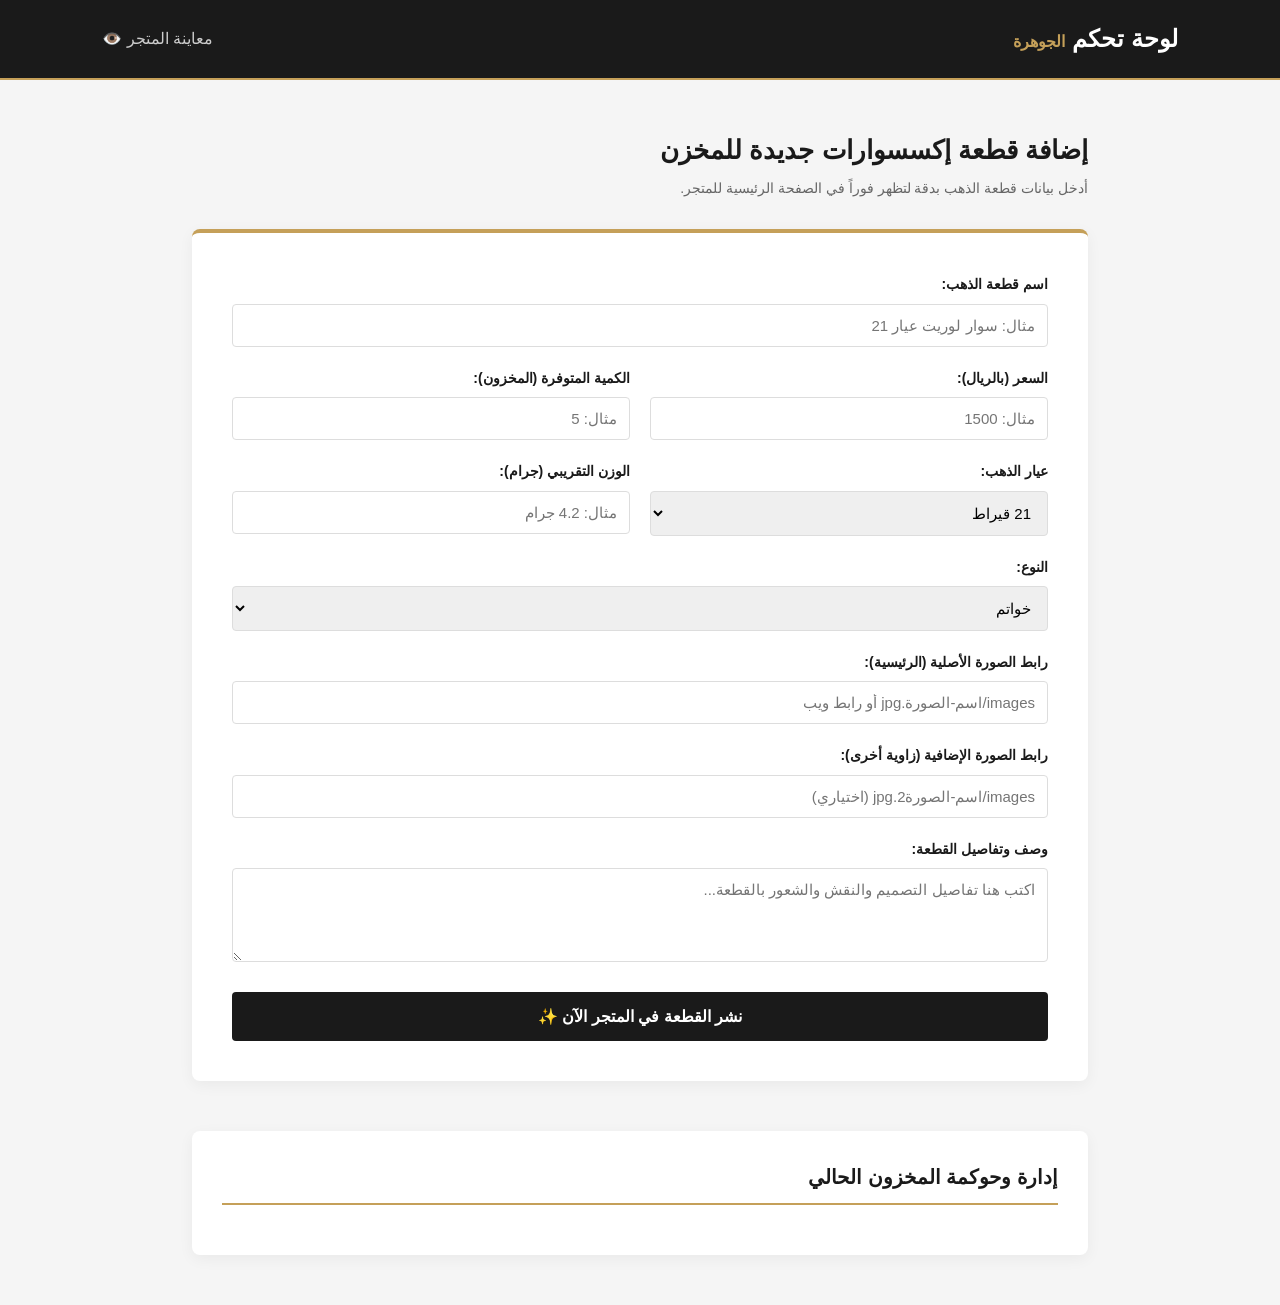
<file: admin.html>
<!DOCTYPE html>
<html lang="ar" dir="rtl">
<head>
    <meta charset="UTF-8">
    <meta name="viewport" content="width=device-width, initial-scale=1.0">
    <title>لوحة التحكم | إضافة منتج جديد</title>
    <link rel="stylesheet" href="css/style.css">
    <link rel="stylesheet" href="css/admin.css">
    


    
</head>
<body>

    <header>
        <div class="logo">
            <h1>لوحة تحكم <span>الجوهرة</span></h1>
        </div>
        <nav>
            <ul>
                <li><a href="index.html" target="_blank">معاينة المتجر 👁️</a></li>
            </ul>
        </nav>
    </header>

    <main class="admin-container">
        <h2>إضافة قطعة إكسسوارات جديدة للمخزن</h2>
        <p class="admin-subtitle">أدخل بيانات قطعة الذهب بدقة لتظهر فوراً في الصفحة الرئيسية للمتجر.</p>

        <form id="add-product-form" class="admin-form">
            <div class="form-group">
                <label for="prod-name">اسم قطعة الذهب:</label>
                <input type="text" id="prod-name" placeholder="مثال: سوار لوريت عيار 21" required>
            </div>

            <div class="form-row">
                <div class="form-group">
                    <label for="prod-price">السعر (بالريال):</label>
                    <input type="number" id="prod-price" placeholder="مثال: 1500" required>
                </div>
                <div class="form-group">
                    <label for="prod-stock">الكمية المتوفرة (المخزون):</label>
                    <input type="number" id="prod-stock" placeholder="مثال: 5" min="1" required>
                </div>
            </div>

            <div class="form-row">
                <div class="form-group">
                    <label for="prod-caliber">عيار الذهب:</label>
                    <select id="prod-caliber">
                        <option value="21 قيراط">21 قيراط</option>
                        <option value="18 قيراط">18 قيراط</option>
                        <option value="24 قيراط">24 قيراط</option>
                    </select>
                </div>
                <div class="form-group">
                    <label for="prod-weight">الوزن التقريبي (جرام):</label>
                    <input type="text" id="prod-weight" placeholder="مثال: 4.2 جرام" required>
                </div>
            </div>

            <div class="form-row">
                <div class="form-group">
                    <label for="prod-caliber">النوع:</label>
                    <select id="prod-caliber">
                        <option value="خواتم">خواتم</option>
                        <option value="أساور">أساور</option>
                        <option value="سلاسل">سلاسل</option>
                    </select>
                </div>
            </div>

            <div class="form-group">
                <label for="prod-img-main">رابط الصورة الأصلية (الرئيسية):</label>
                <input type="text" id="prod-img-main" placeholder="images/اسم-الصورة.jpg أو رابط ويب" required>
            </div>

            <div class="form-group">
                <label for="prod-img-thumb">رابط الصورة الإضافية (زاوية أخرى):</label>
                <input type="text" id="prod-img-thumb" placeholder="images/اسم-الصورة2.jpg (اختياري)">
            </div>

            <div class="form-group">
                <label for="prod-desc">وصف وتفاصيل القطعة:</label>
                <textarea id="prod-desc" rows="4" placeholder="اكتب هنا تفاصيل التصميم والنقش والشعور بالقطعة..." required></textarea>
            </div>

            <button type="submit" class="btn-submit-prod">نشر القطعة في المتجر الآن ✨</button>
        </form>


    </main> <section class="admin-table-container" style="padding: 0 15% 50px 15%; background-color: #f5f5f5;">
        <div style="background: white; padding: 30px; border-radius: 8px; box-shadow: 0 4px 15px rgba(0,0,0,0.05);">
            <h3 style="margin-bottom: 20px; font-size: 20px; color: #1a1a1a; border-bottom: 2px solid #c5a059; padding-bottom: 10px;">إدارة وحوكمة المخزون الحالي</h3>
            <div id="admin-table-wrapper"></div>
        </div>
    </section>
    <script src="js/admin.js"></script>
</body>
</html>
</file>
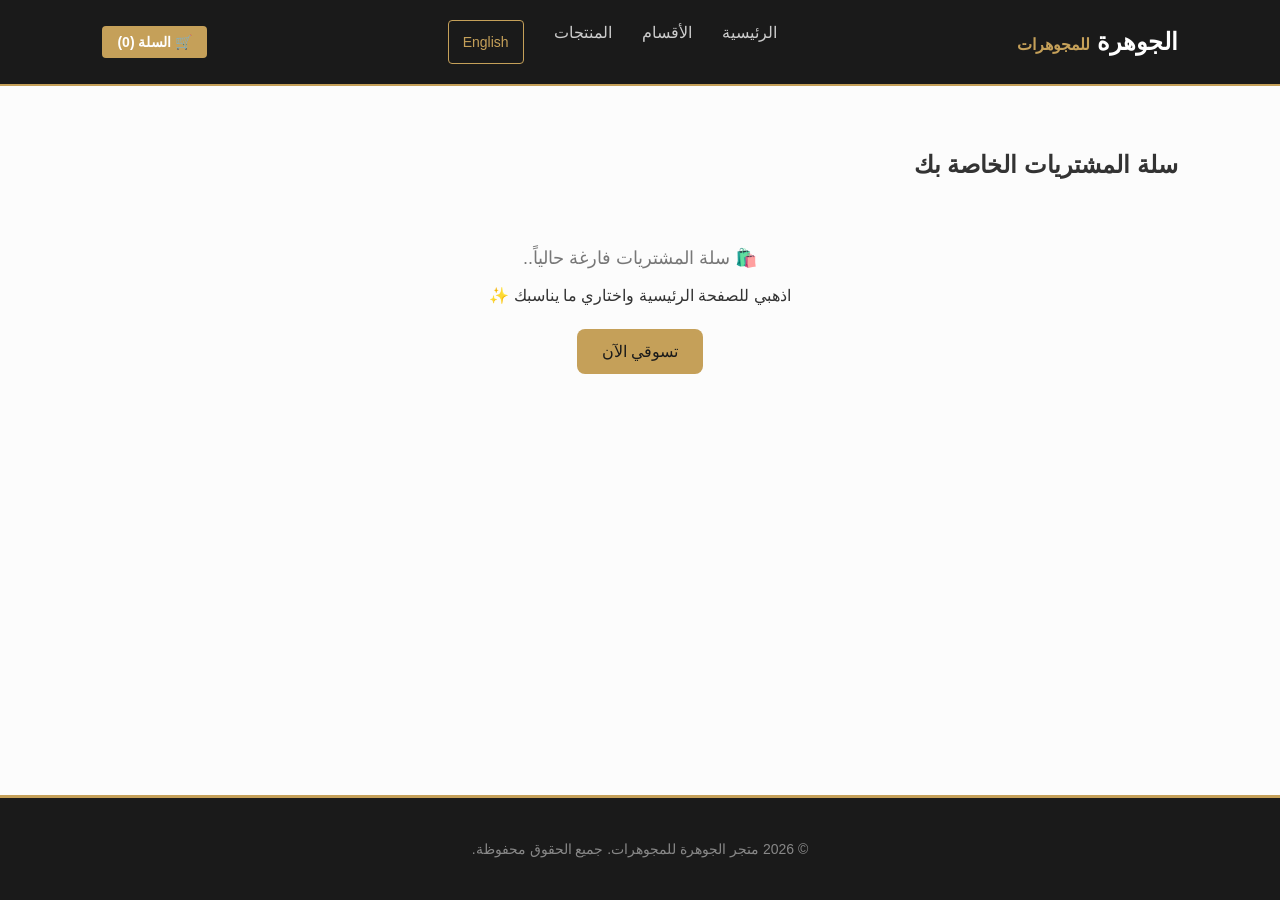
<file: cart.html>
<!DOCTYPE html>
<html lang="ar" dir="rtl">
<head>
    <meta charset="UTF-8">
    <meta name="viewport" content="width=device-width, initial-scale=1.0">
    <title>سلة المشتريات | متجر الجوهرة</title>
    <!-- نربط نفس ملف الـ CSS الأساسي للحفاظ على هوية الألوان الفخمة -->
    <link rel="stylesheet" href="css/style.css">
    <link rel="stylesheet" href="css/cart.css">
    <!-- أضفنا تنسيقاً بسيطاً خاصاً بجدول السلة هنا لسرعة العمل -->
</head>
<body>

    <!-- الهيدر (نفس هيدر الصفحة الرئيسية لتناسق الموقع) -->
    <header>
        <div class="logo">
            <h1>الجوهرة <span>للمجوهرات</span></h1>
        </div>
        <nav>
            <ul>
                <li><a href="index.html">الرئيسية</a></li>
                <li><a href="index.html#categories">الأقسام</a></li>
                <li><a href="index.html#products">المنتجات</a></li>
                <li><button id="lang-switcher" class="lang-btn">English</button></li>
            </ul>
        </nav>
        <div class="cart-icon">
            <a href="cart.html" class="active">🛒 السلة (<span id="cart-count">0</span>)</a>
        </div>
    </header>

    <main class="cart-container">
        <h2>سلة المشتريات الخاصة بك</h2>

        <!-- هنا سيتم عرض جدول المنتجات برمجياً بواسطة الجافاسكربت -->
        <div id="cart-content-wrapper"></div>

        <!-- ملخص الحساب الإجمالي -->
        <div class="cart-summary" id="cart-summary-box" style="display: none;">
            <h3>ملخص الطلب</h3>
            <div class="summary-row">
                <span>إجمالي المنتجات:</span>
                <span id="subtotal">0 ريال</span>
            </div>
            <div class="summary-row">
                <span>الشحن والتوصيل:</span>
                <strong>مجاني (بمناسبة الافتتاح)</strong>
            </div>
            <div class="summary-row total">
                <span>الإجمالي النهائي:</span>
                <span id="final-total">0 ريال</span>
            </div>
            <a href="checkout.html" class="btn-checkout">الانتقال لتأكيد الطلب (الدفع عند الاستلام)</a>
        </div>
    </main>

    <footer>
        <p>&copy; 2026 متجر الجوهرة للمجوهرات. جميع الحقوق محفوظة.</p>
    </footer>

    <!-- نربط ملف الجافاسكربت الجديد الخاص بالسلة هنا -->
    <script src="js/cart.js"></script>
</body>
</html>
</file>
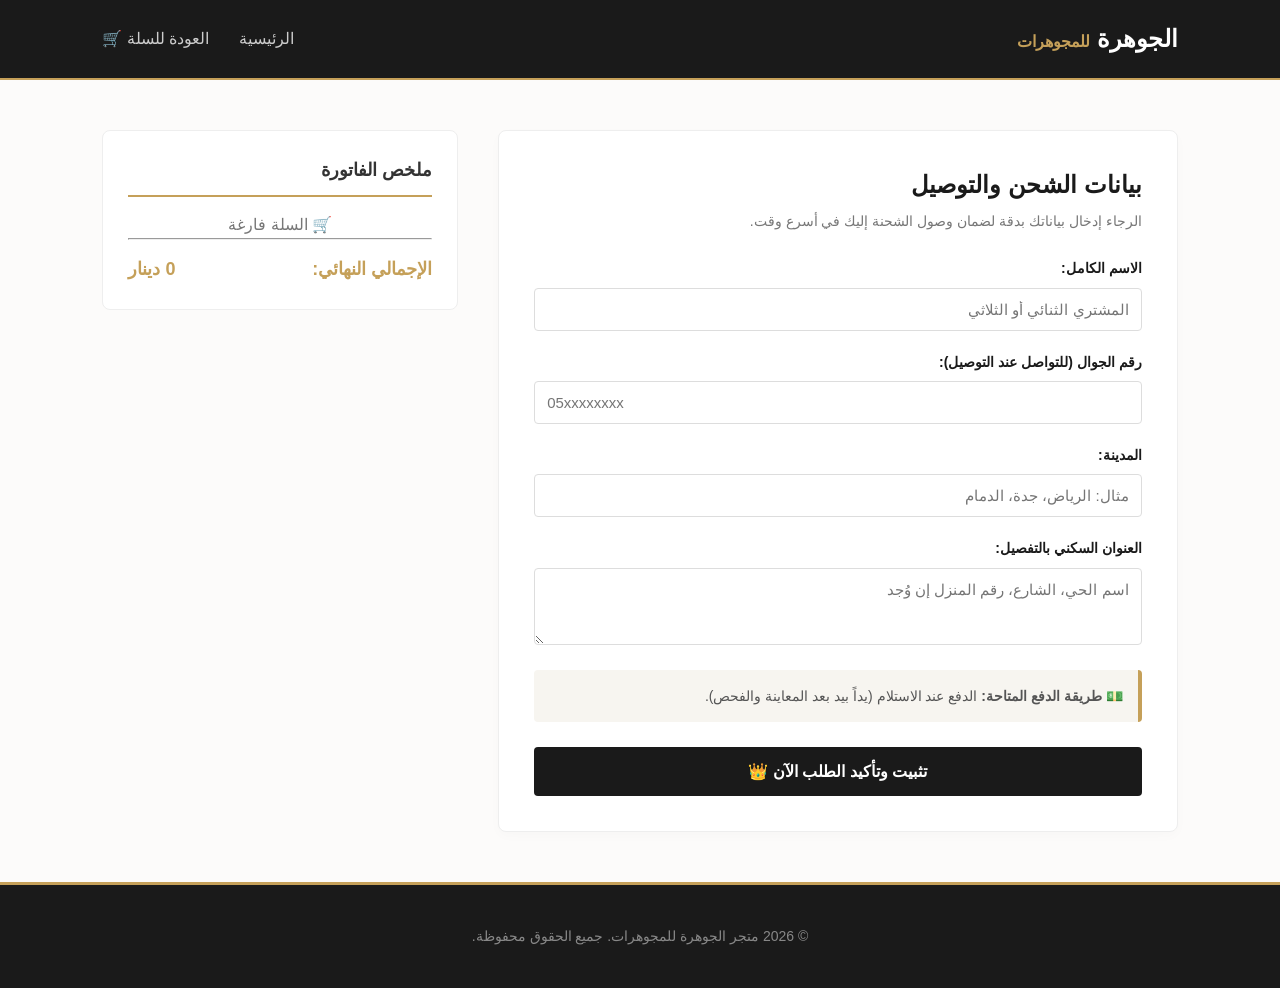
<file: checkout.html>
<!DOCTYPE html>
<html lang="ar" dir="rtl">
<head>
    <meta charset="UTF-8">
    <meta name="viewport" content="width=device-width, initial-scale=1.0">
    <title>تأكيد الطلب | متجر الجوهرة</title>
    <link rel="stylesheet" href="css/style.css">
    <link rel="stylesheet" href="css/checkout.css">
    



    
</head>
<body>

    <header>
        <div class="logo">
            <h1>الجوهرة <span>للمجوهرات</span></h1>
        </div>
        <nav>
            <ul>
                <li><a href="index.html">الرئيسية</a></li>
                <li><a href="cart.html">العودة للسلة 🛒</a></li>
            </ul>
        </nav>
    </header>

    <main class="checkout-container">
        <div class="checkout-wrapper">

            <div class="checkout-form-box">
                <h2>بيانات الشحن والتوصيل</h2>
                <p class="form-subtitle">الرجاء إدخال بياناتك بدقة لضمان وصول الشحنة إليك في أسرع وقت.</p>

                <form id="checkout-form">
                    <div class="form-group">
                        <label for="cust-name">الاسم الكامل:</label>
                        <input type="text" id="cust-name" placeholder="المشتري الثنائي أو الثلاثي" required>
                    </div>

                    <div class="form-group">
                        <label for="cust-phone">رقم الجوال (للتواصل عند التوصيل):</label>
                        <input type="tel" id="cust-phone" placeholder="05xxxxxxxx" required>
                    </div>

                    <div class="form-group">
                        <label for="cust-city">المدينة:</label>
                        <input type="text" id="cust-city" placeholder="مثال: الرياض، جدة، الدمام" required>
                    </div>

                    <div class="form-group">
                        <label for="cust-address">العنوان السكني بالتفصيل:</label>
                        <textarea id="cust-address" rows="3" placeholder="اسم الحي، الشارع، رقم المنزل إن وُجد" required></textarea>
                    </div>

                    <div class="payment-method-badge">
                        💵 <strong>طريقة الدفع المتاحة:</strong> الدفع عند الاستلام (يداً بيد بعد المعاينة والفحص).
                    </div>

                    <button type="submit" class="btn-confirm-order">تثبيت وتأكيد الطلب الآن 👑</button>
                </form>
            </div>

            <div class="checkout-summary-box">
                <h3>ملخص الفاتورة</h3>
                <div id="checkout-items-list">
                </div>
                <hr>
                <div class="summary-total-row">
                    <span>الإجمالي النهائي:</span>
                    <span id="checkout-final-price">0 ريال</span>
                </div>
            </div>

        </div>
    </main>

    <footer>
        <p>&copy; 2026 متجر الجوهرة للمجوهرات. جميع الحقوق محفوظة.</p>
    </footer>
    <script src="js/checkout.js"></script>

</body>
</html>
</file>
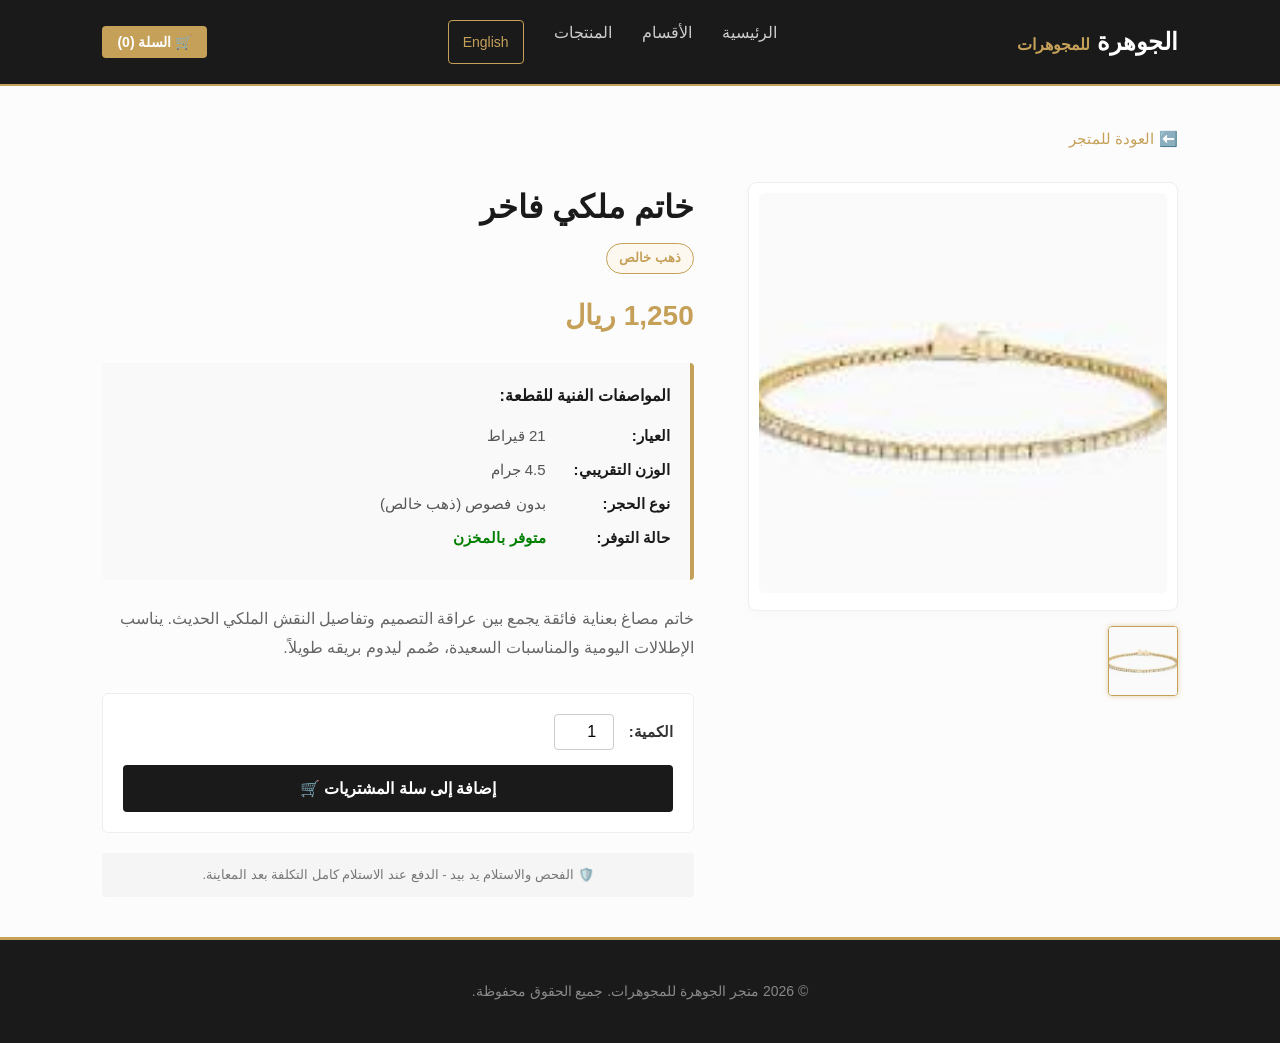
<file: product.html>
<!DOCTYPE html>
<html lang="ar" dir="rtl">
<head>
    <meta charset="UTF-8">
    <meta name="viewport" content="width=device-width, initial-scale=1.0">
    <title>تفاصيل القطعة | متجر الجوهرة</title>
    <link rel="stylesheet" href="css/style.css">
    <link rel="stylesheet" href="css/product.css">
</head>
<body>



    
    <header>
        <div class="logo">
            <h1>الجوهرة <span>للمجوهرات</span></h1>
        </div>
        <nav>
            <ul>
                <li><a href="index.html">الرئيسية</a></li>
                <li><a href="index.html#categories">الأقسام</a></li>
                <li><a href="index.html#products">المنتجات</a></li>
                <li><button id="lang-switcher" class="lang-btn">English</button></li>
            </ul>
        </nav>
        <div class="cart-icon">
            <a href="cart.html">🛒 السلة (<span id="cart-count">0</span>)</a>
        </div>
    </header>

    <main class="product-details-container">
        <div class="back-to-store">
            <a href="index.html">⬅️ العودة للمتجر</a>
        </div>

        <div class="product-single-wrapper">
            <div class="product-gallery">
                <div class="main-image-box">
                    <img src="image\bracelet1.jpeg" id="main-product-img" alt="صورة المنتج الرئيسية">
                </div>
                <div class="thumbnails-container">
                    <img src="image\bracelet1.jpeg" class="thumb-img active" onclick="changePreviewImage(this.src)">
                </div>
            </div>

            <div class="product-info-box">
                <h2 class="product-title" id="p-title">خاتم ملكي فاخر</h2>
                <div class="product-meta">
                    <span class="badge-gold">ذهب خالص</span>
                </div>

                <p class="product-single-price" id="p-price">1,250 ريال</p>

                <div class="specs-table">
                    <h3>المواصفات الفنية للقطعة:</h3>
                    <ul>
                        <li><strong>العيار:</strong> <span id="p-caliber">21 قيراط</span></li>
                        <li><strong>الوزن التقريبي:</strong> <span id="p-weight">4.5 جرام</span></li>
                        <li><strong>نوع الحجر:</strong> <span>بدون فصوص (ذهب خالص)</span></li>
                        <li><strong>حالة التوفر:</strong> <span style="color: green; font-weight: bold;">متوفر بالمخزن</span></li>
                    </ul>
                </div>

                <p class="product-description">
                    خاتم مصاغ بعناية فائقة يجمع بين عراقة التصميم وتفاصيل النقش الملكي الحديث. يناسب الإطلالات اليومية والمناسبات السعيدة، صُمم ليدوم بريقه طويلاً.
                </p>

                <div class="purchase-actions">
                    <div class="qty-selector">
                        <label for="product-qty">الكمية:</label>
                        <input type="number" id="product-qty" value="1" min="1" max="5">
                    </div>
                    <button class="btn-main-add" id="add-to-cart-trigger">إضافة إلى سلة المشتريات 🛒</button>
                </div>

                <div class="trust-badge">
                    🛡️ الفحص والاستلام يد بيد - الدفع عند الاستلام كامل التكلفة بعد المعاينة.
                </div>
            </div>
        </div>
    </main>

    <footer>
        <p>&copy; 2026 متجر الجوهرة للمجوهرات. جميع الحقوق محفوظة.</p>
    </footer>
    <script src="js/product.js"></script>
</body>
</html>
</file>
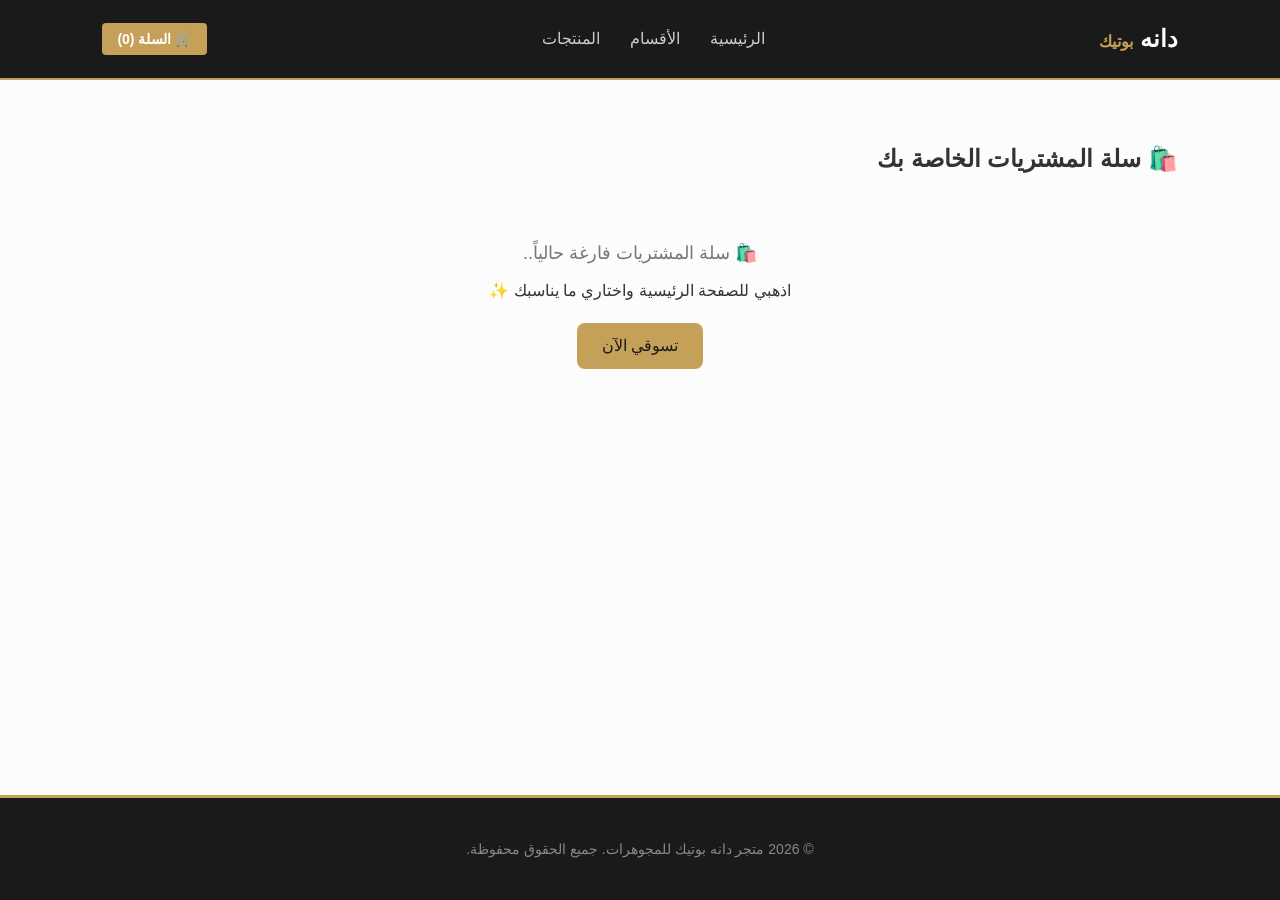
<file: html/cart.html>
<!DOCTYPE html>
<html lang="ar" dir="rtl">
<head>
    <meta charset="UTF-8">
    <meta name="viewport" content="width=device-width, initial-scale=1.0">
    <title>سلة المشتريات | دانه بوتيك</title>
    
    <link rel="stylesheet" href="../css/style.css">
    <link rel="stylesheet" href="../css/cart.css">
    <link rel="icon" type="image/png" href="[data-uri]">
</head>
<body>

    <header>
        <div class="logo">
            <h1>دانه <span>بوتيك</span></h1>
        </div>
        <nav>
            <ul>
                <li><a href="../index.html">الرئيسية</a></li>
                <li><a href="../index.html#categories">الأقسام</a></li>
                <li><a href="../index.html#products">المنتجات</a></li>
            </ul>
        </nav>
        <div class="cart-icon">
            <a href="cart.html" class="active">🛒 السلة (<span id="cart-count">0</span>)</a>
        </div>
    </header>

    <main class="cart-container">
        <h2>🛍️ سلة المشتريات الخاصة بك</h2>

        <div id="cart-content-wrapper">
            <!-- سيتم عرض محتويات السلة هنا بواسطة JavaScript -->
        </div>

        <div class="cart-summary" id="cart-summary-box" style="display: none;">
            <h3>📋 ملخص الطلب</h3>
            <div class="summary-row">
                <span>💰 إجمالي المنتجات:</span>
                <span id="subtotal">0 دينار</span>
            </div>
            
            <a href="checkout.html" class="btn-checkout">📦 الانتقال لتأكيد الطلب (الدفع عند الاستلام)</a>
        </div>
    </main>

    <footer>
        <p>&copy; 2026 متجر دانه بوتيك للمجوهرات. جميع الحقوق محفوظة.</p>
    </footer>

    <script src="../js/cart.js"></script>
</body>
</html>
</file>
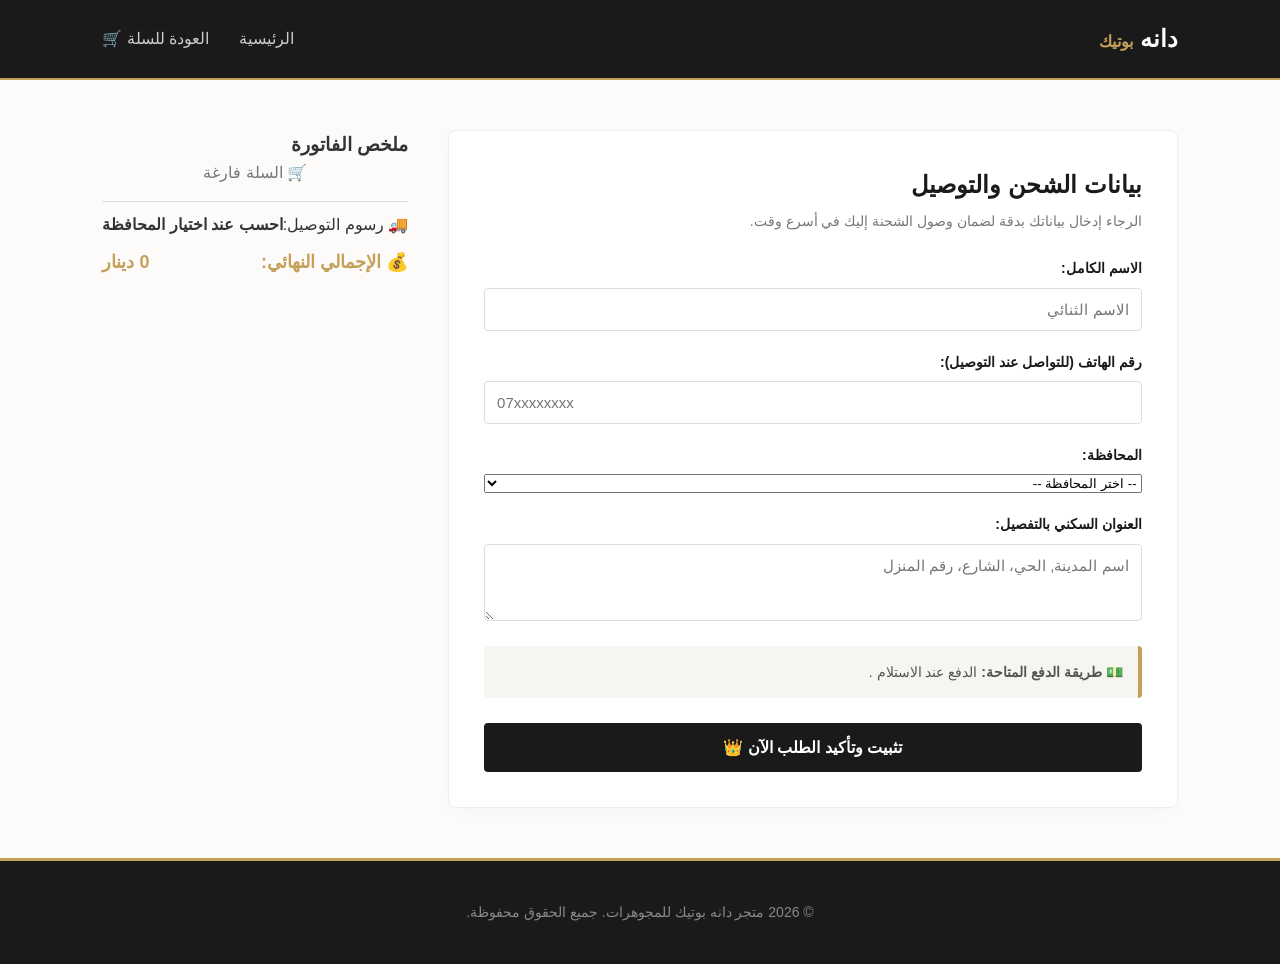
<file: html/checkout.html>
<!DOCTYPE html>
<html lang="ar" dir="rtl">
<head>
    <meta charset="UTF-8">
    <meta name="viewport" content="width=device-width, initial-scale=1.0">
    <title>تأكيد الطلب |متجر دانه بوتيك</title>
    
    <link class="sub-category" rel="stylesheet" href="../css/style.css">
    <link class="sub-category" rel="stylesheet" href="../css/checkout.css">
            <link rel="icon" type="image/png" href="[data-uri]">

</head>
<body>

    <header>
        <div class="logo">
            <h1>دانه <span>بوتيك</span></h1>
        </div>
        <nav>
            <ul>
                <li><a href="../index.html">الرئيسية</a></li>
                <li><a href="cart.html">العودة للسلة 🛒</a></li>
            </ul>
        </nav>
    </header>

    <main class="checkout-container">
        <div class="checkout-wrapper">

            <div class="checkout-form-box">
                <h2>بيانات الشحن والتوصيل</h2>
                <p class="form-subtitle">الرجاء إدخال بياناتك بدقة لضمان وصول الشحنة إليك في أسرع وقت.</p>

                <form id="checkout-form">
                    <div class="form-group">
                        <label for="cust-name">الاسم الكامل:</label>
                        <input type="text" id="cust-name" placeholder="الاسم الثنائي" required>
                    </div>

                    <div class="form-group">
                        <label for="cust-phone">رقم الهاتف (للتواصل عند التوصيل):</label>
                        <input type="tel" id="cust-phone" placeholder="07xxxxxxxx" required>
                    </div>

                    <div class="form-group">
                        <label for="cust-city">المحافظة:</label>
                        <select id="cust-city" required>
                            <option value="">-- اختر المحافظة --</option>
                            <option value="عمان">عمان</option>
                            <option value="اربد">اربد</option>
                            <option value="الزرقاء">الزرقاء</option>
                            <option value="البلقاء">البلقاء (السلط)</option>
                            <option value="الكرك">الكرك</option>
                            <option value="مادبا">مادبا</option>
                            <option value="جرش">جرش</option>
                            <option value="عجلون">عجلون</option>
                            <option value="المفرق">المفرق</option>
                            <option value="الطفيلة">الطفيلة</option>
                            <option value="معان">معان</option>
                            <option value="العقبة">العقبة</option>
                        </select>
                    </div>

                    <div class="form-group">
                        <label for="cust-address">العنوان السكني بالتفصيل:</label>
                        <textarea id="cust-address" rows="3" placeholder="اسم المدينة, الحي، الشارع، رقم المنزل " required></textarea>
                    </div>

                    <div class="payment-method-badge">
                        💵 <strong>طريقة الدفع المتاحة:</strong> الدفع عند الاستلام .
                    </div>

                    <button type="submit" class="btn-confirm-order">تثبيت وتأكيد الطلب الآن 👑</button>
                </form>
            </div>

          <div class="invoice-summary-box">
    <h3>ملخص الفاتورة</h3>
    
    <div id="checkout-items-list"></div>
    
    <div class="totals-section" style="margin-top: 15px; border-top: 1px solid #ddd; padding-top: 10px;">
        <div id="delivery-fee-group" style="display: flex; justify-content: space-between; margin-bottom: 8px;">
            <span>🚚 رسوم التوصيل:</span>
            <strong id="delivery-fee-amount">احسب عند اختيار المحافظة</strong>
        </div>
        
        <div style="display: flex; justify-content: space-between; font-size: 18px; font-weight: bold; margin-top: 10px; color: #c5a059;">
            <span>💰 الإجمالي النهائي:</span>
            <strong id="checkout-final-price">0 دينار</strong>
        </div>
    </div>
</div>

        </div>
    </main>

    <footer>
        <p>&copy; 2026 متجر دانه بوتيك للمجوهرات. جميع الحقوق محفوظة.</p>
    </footer>
    
       <script src="../js/checkout.js"></script>

</body>
</html>
</file>
<file: css/style.css>
/* 1. إعدادات عامة للموقع وتصفير الهوامش */
* {
    margin: 0;
    padding: 0;
    box-sizing: border-box;
    font-family: 'Segoe UI', Tahoma, Geneva, Verdana, sans-serif;
}

body {
    background-color: #fcfcfc;
    color: #333;
    line-height: 1.6;
}

/* 2. تنسيق الهيدر (شريط التنقل العلوي) */
header {
    background-color: #1a1a1a; /* أسود فاخر */
    color: #ffffff;
    display: flex;
    justify-content: space-between;
    align-items: center;
    padding: 20px 8%;
    position: sticky;
    top: 0;
    z-index: 100;
    border-bottom: 2px solid #c5a059; /* خط ذهبي أسفل الهيدر */
}

.logo h1 {
    font-size: 24px;
    font-weight: 600;
}

.logo span {
    color: #c5a059; /* كلمة للمجوهرات بالذهبي */
    font-size: 16px;
    display: inline-block;
}

nav ul {
    list-style: none;
    display: flex;
    gap: 30px;
}

nav ul li a {
    color: #cccccc;
    text-decoration: none;
    font-size: 16px;
    transition: color 0.3s ease;
}

nav ul li a:hover, nav ul li a.active {
    color: #c5a059; /* يتغير اللون للذهبي عند مرور الماوس */
}

.cart-icon a {
    color: #ffffff;
    text-decoration: none;
    background-color: #c5a059;
    padding: 8px 15px;
    border-radius: 4px;
    font-size: 14px;
    font-weight: bold;
    transition: background 0.3s ease;
}

.cart-icon a:hover {
    background-color: #aa843d;
}

/* 3. تنسيق البانر الرئيسي (Hero Section) */
.hero {
    background: linear-gradient(rgba(0,0,0,0.6), rgba(0,0,0,0.6)), url('../images/hero-bg.jpg') no-repeat center center/cover;
    background-color: #222; /* خلفية بديلة إذا لم تتوفر الصورة */
    height: 70vh;
    display: flex;
    justify-content: center;
    align-items: center;
    text-align: center;
    color: #ffffff;
    padding: 0 20px;
}

.hero-content h2 {
    font-size: 42px;
    margin-bottom: 15px;
    color: #f1e5cd;
}

.hero-content p {
    font-size: 18px;
    max-width: 600px;
    margin: 0 auto 30px auto;
    color: #dddddd;
}

.btn {
    display: inline-block;
    background-color: #c5a059;
    color: #1a1a1a;
    padding: 12px 30px;
    text-decoration: none;
    font-weight: bold;
    border-radius: 4px;
    transition: all 0.3s ease;
}

.btn:hover {
    background-color: #f1e5cd;
    transform: translateY(-2px);
}

/* 4. تنسيق قسم الأقسام (Categories) */
.categories {
    padding: 60px 8%;
    text-align: center;
}

.categories h2, .products h2 {
    font-size: 28px;
    margin-bottom: 40px;
    position: relative;
    padding-bottom: 10px;
}

/* خط ذهبي صغير أسفل العناوين الرئيسية */
.categories h2::after, .products h2::after {
    content: '';
    position: absolute;
    bottom: 0;
    left: 50%;
    transform: translateX(-50%);
    width: 60px;
    height: 2px;
    background-color: #c5a059;
}

.categories-grid {
    display: flex;
    justify-content: center;
    gap: 20px;
    flex-wrap: wrap;
}

.category-item {
    background-color: #1a1a1a;
    color: #f1e5cd;
    width: 250px;
    padding: 40px 20px;
    border-radius: 5px;
    cursor: pointer;
    border: 1px solid #c5a059;
    transition: transform 0.3s ease;
}

.category-item:hover {
    transform: scale(1.05);
}

/* 5. تنسيق شبكة المنتجات (Products Grid) */
.products {
    padding: 60px 8%;
    background-color: #f9f9f9;
    text-align: center;
}

.products-grid {
    display: flex;
    justify-content: center;
    gap: 30px;
    flex-wrap: wrap;
}

.product-card {
    background-color: #ffffff;
    border: 1px solid #eeeeee;
    border-radius: 8px;
    width: 300px;
    padding: 20px;
    text-align: right; /* لتنسيق النصوص العربية للمنتج */
    transition: box-shadow 0.3s ease;
}

.product-card:hover {
    box-shadow: 0 10px 20px rgba(0,0,0,0.05);
}

.product-card img {
    width: 100%;
    height: 250px;
    object-fit: cover; /* تجعل الصورة متناسقة دون تمطيط */
    border-radius: 6px;
    margin-bottom: 15px;
}

.product-card h3 {
    font-size: 18px;
    margin-bottom: 8px;
    color: #1a1a1a;
}

.product-details {
    font-size: 13px;
    color: #777777;
    margin-bottom: 10px;
}

.product-card .price {
    font-size: 20px;
    font-weight: bold;
    color: #c5a059;
    margin-bottom: 20px;
}

.product-buttons {
    display: flex;
    justify-content: space-between;
    gap: 10px;
}

.btn-secondary {
    display: inline-block;
    border: 1px solid #c5a059;
    color: #c5a059;
    padding: 10px 15px;
    text-decoration: none;
    font-size: 14px;
    border-radius: 4px;
    text-align: center;
    flex: 1;
    transition: background 0.3s ease;
}

.btn-secondary:hover {
    background-color: #fcf8f0;
}

.btn-add-cart {
    background-color: #1a1a1a;
    color: #ffffff;
    border: none;
    padding: 10px 15px;
    font-size: 14px;
    border-radius: 4px;
    cursor: pointer;
    flex: 1;
    transition: background 0.3s ease;
}

.btn-add-cart:hover {
    background-color: #c5a059;
    color: #1a1a1a;
}

/* 6. تنسيق الفوتر (أسفل الموقع) */
footer {
    background-color: #1a1a1a;
    color: #888888;
    text-align: center;
    padding: 40px 20px;
    font-size: 14px;
    border-top: 3px solid #c5a059;
}

footer strong {
    color: #c5a059;
}

/* تنسيق سطر المخزون في كارت المنتج */
.product-stock-status {
    font-size: 13px;
    color: #888888;
    margin: 5px 0 10px 0;
    text-align: right;
}

    .product-stock-status span {
        color: #b81d1d; /* لون أحمر داكن هادئ لإشعار العميل بقرب نفاد الكمية وتحفيزه على الشراء */
        font-weight: bold;
    }

/* تنسيق زر تبديل اللغة الفخم */
.lang-btn {
    background: transparent;
    border: 1px solid #c5a059;
    color: #c5a059;
    padding: 6px 14px;
    border-radius: 4px;
    cursor: pointer;
    font-size: 14px;
    font-weight: 500;
    transition: all 0.3s ease;
}

    .lang-btn:hover {
        background-color: #c5a059;
        color: #1a1a1a;
        font-weight: bold;
    }

/* تحسين مرونة الهيدر عند تحول الاتجاه لـ LTR */
html[dir="ltr"] text-align {
    text-align: left;
}

html[dir="ltr"] .product-card {
    text-align: left;
}

html[dir="ltr"] .product-stock-status {
    text-align: left;
}
/* ========================================
   Responsive Design - التوافق مع الهواتف
   ======================================== */

/* للأجهزة اللوحية (عرض أقل من 992px) */
@media (max-width: 992px) {
    .products-grid {
        grid-template-columns: repeat(2, 1fr);
        gap: 15px;
    }
    
    .categories-grid {
        grid-template-columns: repeat(3, 1fr);
        gap: 10px;
    }
    
    .hero h2 {
        font-size: 28px;
    }
    
    .hero p {
        font-size: 16px;
    }
}

/* للهواتف (عرض أقل من 768px) */
@media (max-width: 768px) {
    /* الهيدر */
    header {
        flex-direction: column;
        padding: 15px;
        gap: 10px;
    }
    
    .logo h1 {
        font-size: 22px;
    }
    
    nav ul {
        flex-wrap: wrap;
        justify-content: center;
        gap: 10px;
    }
    
    nav ul li a {
        padding: 8px 12px;
        font-size: 14px;
    }
    
    .cart-icon a {
        font-size: 14px;
        padding: 8px 12px;
    }
    
    /* الهيرو */
    .hero {
        padding: 60px 20px;
        min-height: 300px;
    }
    
    .hero h2 {
        font-size: 22px;
    }
    
    .hero p {
        font-size: 14px;
    }
    
    .hero .btn {
        padding: 10px 20px;
        font-size: 14px;
    }
    
    /* الأقسام */
    section h2 {
        font-size: 22px;
        margin-bottom: 30px;
    }
    
    .categories-grid {
        grid-template-columns: repeat(2, 1fr);
        gap: 10px;
    }
    
    .category-item {
        padding: 12px;
    }
    
    .category-item h3 {
        font-size: 14px;
    }
    
    /* المنتجات */
    .products-grid {
        grid-template-columns: 1fr;
        gap: 20px;
        padding: 0 15px;
    }
    
    .product-card {
        max-width: 100%;
    }
    
    .product-card img {
        height: 200px;
    }
    
    .product-card h3 {
        font-size: 16px;
    }
    
    .price {
        font-size: 18px;
    }
    
    .product-buttons {
        flex-direction: column;
        gap: 10px;
    }
    
    .product-buttons a, 
    .product-buttons button {
        width: 100%;
        text-align: center;
    }
    
    /* الفوتر */
    footer {
        padding: 30px 15px;
    }
    
    footer p {
        font-size: 12px;
    }
}

/* للهواتف الصغيرة (عرض أقل من 480px) */
@media (max-width: 480px) {
    .hero h2 {
        font-size: 18px;
    }
    
    .hero p {
        font-size: 12px;
    }
    
    .categories-grid {
        grid-template-columns: 1fr;
    }
    
    .product-card img {
        height: 180px;
    }
    
    .price {
        font-size: 16px;
    }
}
/* جعل جميع الصور متجاوبة */
img {
    max-width: 100%;
    height: auto;
}

/* تحسين الحاويات */
.container,
.products-grid,
.categories-grid {
    padding-left: 15px;
    padding-right: 15px;
}

/* تحسين الأزرار للأجهزة اللمس */
button,
.btn,
.btn-add-cart,
.btn-secondary,
.btn-checkout {
    cursor: pointer;
    min-height: 44px; /* حجم مناسب للأصابع على الهواتف */
}

/* منع التمرير الأفقي */
body {
    overflow-x: hidden;
    width: 100%;
}
</file>
<file: css/admin.css>
/* تنسيقات لوحة تحكم إدارة المنتجات */

.admin-container {
    padding: 50px 15%;
    background-color: #f5f5f5;
    min-height: 90vh;
}

.admin-container h2 {
    font-size: 26px;
    color: #1a1a1a;
    margin-bottom: 5px;
}

.admin-subtitle {
    color: #666;
    font-size: 14px;
    margin-bottom: 30px;
}

.admin-form {
    background-color: #ffffff;
    padding: 40px;
    border-radius: 8px;
    box-shadow: 0 4px 15px rgba(0,0,0,0.05);
    border-top: 4px solid #c5a059;
}

.form-group {
    margin-bottom: 20px;
    display: flex;
    flex-direction: column;
    gap: 8px;
}

.form-row {
    display: flex;
    gap: 20px;
}

.form-row .form-group {
    flex: 1;
}

.admin-form label {
    font-weight: bold;
    font-size: 14px;
    color: #1a1a1a;
}

.admin-form input, .admin-form select, .admin-form textarea {
    padding: 12px;
    border: 1px solid #ddd;
    border-radius: 4px;
    font-size: 15px;
    width: 100%;
    box-sizing: border-box;
}

.admin-form input:focus, .admin-form select:focus, .admin-form textarea:focus {
    border-color: #c5a059;
    outline: none;
    box-shadow: 0 0 5px rgba(197, 160, 89, 0.2);
}

.btn-submit-prod {
    background-color: #1a1a1a;
    color: #ffffff;
    border: none;
    padding: 15px;
    font-size: 16px;
    font-weight: bold;
    border-radius: 4px;
    cursor: pointer;
    width: 100%;
    margin-top: 10px;
    transition: background 0.3s;
}

.btn-submit-prod:hover {
    background-color: #c5a059;
    color: #1a1a1a;
}
</file>
<file: css/cart.css>
/* تنسيقات صفحة سلة المشتريات */

/* ========================================
   تثبيت الفوتر في أسفل الصفحة
   ======================================== */

html, body {
    height: 100%;
    margin: 0;
    padding: 0;
    display: flex;
    flex-direction: column;
}

body {
    min-height: 100vh;
    display: flex;
    flex-direction: column;
}

/* جعل المحتوى الرئيسي يأخذ المساحة المتبقية */
.cart-container { 
    padding: 60px 8%; 
    min-height: 60vh;
    flex: 1;
}

/* تثبيت الفوتر في الأسفل */
footer {
    margin-top: auto;
}

/* ========================================
   تنسيقات الجدول والسلة
   ======================================== */

.cart-table { 
    width: 100%; 
    border-collapse: collapse; 
    margin-top: 20px; 
    text-align: right; 
}

.cart-table th, .cart-table td { 
    padding: 15px; 
    border-bottom: 1px solid #eee; 
}

.cart-table th { 
    background-color: #1a1a1a; 
    color: #f1e5cd; 
}

.cart-table img { 
    width: 60px; 
    height: 60px; 
    object-fit: cover; 
    border-radius: 4px; 
}

.quantity-control { 
    display: flex; 
    gap: 10px; 
    align-items: center; 
}

.btn-qty { 
    background: #1a1a1a; 
    color: #fff; 
    border: none; 
    width: 25px; 
    height: 25px; 
    cursor: pointer; 
    border-radius: 3px; 
    font-weight: bold;
}

.btn-qty:hover {
    background-color: #c5a059;
    color: #1a1a1a;
}

.btn-delete {
    background-color: #000000;
    color: white;
    border: none;
    padding: 5px 10px;
    cursor: pointer;
    border-radius: 4px;
    transition: background 0.3s;
}

.btn-delete:hover {
    background-color: #cc0000;
}

.cart-summary { 
    background-color: #ffffff; 
    padding: 25px; 
    border: 1px solid #eee; 
    border-radius: 8px; 
    margin-top: 30px; 
    width: 350px; 
    margin-right: auto; /* لدفع الصندوق إلى يسار الصفحة تلقائياً */
    text-align: right; 
    box-shadow: 0 4px 10px rgba(0,0,0,0.02);
}

.cart-summary h3 { 
    border-bottom: 2px solid #c5a059; 
    padding-bottom: 10px; 
    margin-bottom: 15px; 
    color: #1a1a1a;
}

.summary-row { 
    display: flex; 
    justify-content: space-between; 
    margin-bottom: 12px; 
    font-size: 16px; 
}

.summary-row.total { 
    font-weight: bold; 
    color: #c5a059; 
    font-size: 20px; 
    border-top: 1px solid #ddd; 
    padding-top: 15px; 
    margin-top: 15px;
}

.btn-checkout { 
    display: block; 
    background-color: #c5a059; 
    color: #1a1a1a; 
    text-align: center; 
    padding: 12px; 
    text-decoration: none; 
    font-weight: bold; 
    border-radius: 4px; 
    margin-top: 20px; 
    transition: all 0.3s; 
}

.btn-checkout:hover { 
    background-color: #1a1a1a; 
    color: #fff; 
}

.empty-msg { 
    text-align: center; 
    font-size: 18px; 
    color: #777; 
    margin-top: 60px; 
}
/* ========================================
   Responsive - صفحة السلة
   ======================================== */

@media (max-width: 768px) {
    .cart-container {
        padding: 30px 15px;
    }
    
    .cart-container h2 {
        font-size: 22px;
        text-align: center;
    }
    
    /* جعل الجدول قابل للتمرير أفقياً */
    .cart-table-wrapper {
        overflow-x: auto;
    }
    
    .cart-table {
        min-width: 500px;
    }
    
    .cart-table th,
    .cart-table td {
        padding: 10px;
        font-size: 12px;
    }
    
    .cart-table img {
        width: 40px;
        height: 40px;
    }
    
    .quantity-control {
        gap: 5px;
    }
    
    .btn-qty {
        width: 25px;
        height: 25px;
        font-size: 12px;
    }
    
    .cart-summary {
        width: 100%;
        margin-top: 20px;
    }
    
    .summary-row {
        font-size: 14px;
    }
    
    .btn-checkout {
        font-size: 14px;
        padding: 10px;
    }
}
</file>
<file: css/checkout.css>
/* تنسيقات صفحة إنهاء وتأكيد الطلب */

.checkout-container {
    padding: 50px 8%;
    background-color: #fcfbfa;
    min-height: 80vh;
}

.checkout-wrapper {
    display: flex;
    gap: 40px;
    flex-wrap: wrap;
}

.checkout-form-box {
    flex: 2;
    min-width: 320px;
    background: #ffffff;
    padding: 35px;
    border-radius: 8px;
    border: 1px solid #eee;
    box-shadow: 0 4px 12px rgba(0,0,0,0.02);
}

.checkout-form-box h2 {
    font-size: 24px;
    color: #1a1a1a;
    margin-bottom: 5px;
}

.form-subtitle {
    font-size: 14px;
    color: #777;
    margin-bottom: 25px;
}

.form-group {
    margin-bottom: 20px;
    display: flex;
    flex-direction: column;
    gap: 8px;
}

.form-group label {
    font-weight: bold;
    font-size: 14px;
    color: #1a1a1a;
}

.form-group input, .form-group textarea {
    padding: 12px;
    border: 1px solid #ddd;
    border-radius: 4px;
    font-size: 15px;
    width: 100%;
    box-sizing: border-box;
}

.form-group input:focus, .form-group textarea:focus {
    border-color: #c5a059;
    outline: none;
}

.payment-method-badge {
    background-color: #f7f5f0;
    border-right: 4px solid #c5a059;
    padding: 15px;
    font-size: 14px;
    color: #555;
    border-radius: 4px;
    margin: 25px 0;
}

.btn-confirm-order {
    background-color: #1a1a1a;
    color: white;
    border: none;
    padding: 15px;
    font-size: 16px;
    font-weight: bold;
    border-radius: 4px;
    cursor: pointer;
    width: 100%;
    transition: background 0.3s;
}

.btn-confirm-order:hover {
    background-color: #c5a059;
    color: #1a1a1a;
}

/* صندوق ملخص الفاتورة الأيسر */
.checkout-summary-box {
    flex: 1;
    min-width: 280px;
    background: #ffffff;
    padding: 25px;
    border-radius: 8px;
    border: 1px solid #eee;
    height: fit-content;
}

.checkout-summary-box h3 {
    font-size: 18px;
    border-bottom: 2px solid #c5a059;
    padding-bottom: 10px;
    margin-bottom: 15px;
}

.checkout-item-summary {
    display: flex;
    justify-content: space-between;
    font-size: 14px;
    color: #555;
    margin-bottom: 12px;
}

.summary-total-row {
    display: flex;
    justify-content: space-between;
    font-weight: bold;
    font-size: 18px;
    color: #c5a059;
    margin-top: 15px;
}

/* استجابة الشاشات الصغيرة */
@media (max-width: 768px) {
    .checkout-wrapper {
        flex-direction: column-reverse;
    }
}
/* ========================================
   Responsive - صفحة تأكيد الطلب
   ======================================== */

@media (max-width: 768px) {
    .checkout-wrapper {
        flex-direction: column;
        padding: 20px;
    }
    
    .checkout-form-box,
    .checkout-summary-box {
        width: 100%;
        margin: 0 0 20px 0;
    }
    
    .checkout-form-box h2 {
        font-size: 20px;
    }
    
    .form-group label {
        font-size: 14px;
    }
    
    .form-group input,
    .form-group select,
    .form-group textarea {
        font-size: 14px;
        padding: 10px;
    }
    
    .btn-confirm-order {
        font-size: 14px;
        padding: 12px;
    }
    
    .checkout-item-summary {
        font-size: 14px;
    }
}
</file>
<file: css/product.css>
/* تنسيقات صفحة تفاصيل المنتج الفاخرة */

.product-details-container {
    padding: 40px 8%;
    min-height: 80vh;
}

/* زر العودة للمتجر */
.back-to-store {
    margin-bottom: 30px;
}

.back-to-store a {
    color: #c5a059;
    text-decoration: none;
    font-size: 15px;
    font-weight: 500;
    transition: color 0.3s;
}

.back-to-store a:hover {
    color: #1a1a1a;
}

/* الحاوية الرئيسية المقسمة إلى جزأين */
.product-single-wrapper {
    display: block; /* نستخدم التوزيع الكتلي المتوافق */
    width: 100%;
}

/* لتوزيع العناصر إلى جانب بعضها بشكل متناسق في الشاشات الكبيرة */
@media (min-width: 768px) {
    .product-single-wrapper {
        display: table;
        table-layout: fixed;
    }
    
    .product-gallery {
        display: table-cell;
        width: 45%;
        vertical-align: top;
        padding-left: 5%;
    }
    
    .product-info-box {
        display: table-cell;
        width: 55%;
        vertical-align: top;
    }
}

/* الجزء الأيمن: معرض الصور */
.main-image-box {
    background-color: #ffffff;
    border: 1px solid #eee;
    border-radius: 8px;
    padding: 10px;
    text-align: center;
    box-shadow: 0 4px 12px rgba(0,0,0,0.02);
}

.main-image-box img {
    max-width: 100%;
    height: 400px;
    object-fit: cover;
    border-radius: 6px;
}

.thumbnails-container {
    margin-top: 15px;
    text-align: right;
}

.thumb-img {
    width: 70px;
    height: 70px;
    object-fit: cover;
    border: 1px solid #ddd;
    border-radius: 4px;
    cursor: pointer;
    margin-left: 10px;
    transition: all 0.2s ease;
}

.thumb-img:hover, .thumb-img.active {
    border-color: #c5a059;
    box-shadow: 0 0 5px rgba(197, 160, 89, 0.5);
}

/* الجزء الأيسر: صندوق معلومات الذهب */
.product-title {
    font-size: 32px;
    color: #1a1a1a;
    margin-bottom: 10px;
}

.badge-gold {
    display: inline-block;
    background-color: #fcf8f0;
    color: #c5a059;
    border: 1px solid #c5a059;
    padding: 4px 12px;
    font-size: 13px;
    font-weight: bold;
    border-radius: 20px;
    margin-bottom: 20px;
}

.product-single-price {
    font-size: 28px;
    font-weight: bold;
    color: #c5a059;
    margin-bottom: 25px;
}

/* جدول مواصفات عيار ووزن الذهب */
.specs-table {
    background-color: #f9f9f9;
    border-right: 4px solid #c5a059; /* حافة ذهبية جانبية أنيقة */
    padding: 20px;
    border-radius: 4px;
    margin-bottom: 25px;
}

.specs-table h3 {
    font-size: 16px;
    margin-bottom: 15px;
    color: #1a1a1a;
}

.specs-table ul {
    list-style: none;
    padding: 0;
}

.specs-table ul li {
    font-size: 15px;
    margin-bottom: 10px;
    color: #555;
}

.specs-table ul li strong {
    color: #1a1a1a;
    display: inline-block;
    width: 120px;
}

.product-description {
    font-size: 16px;
    color: #666;
    line-height: 1.8;
    margin-bottom: 30px;
}

/* خيارات الشراء والكمية */
.purchase-actions {
    background: #ffffff;
    border: 1px solid #eee;
    padding: 20px;
    border-radius: 6px;
    margin-bottom: 20px;
}

.qty-selector {
    margin-bottom: 15px;
}

.qty-selector label {
    font-weight: bold;
    font-size: 15px;
    margin-left: 10px;
}

.qty-selector input {
    width: 60px;
    padding: 8px;
    border: 1px solid #ccc;
    border-radius: 4px;
    text-align: center;
    font-size: 16px;
}

.btn-main-add {
    width: 100%;
    background-color: #1a1a1a;
    color: #ffffff;
    border: none;
    padding: 14px;
    font-size: 16px;
    font-weight: bold;
    border-radius: 4px;
    cursor: pointer;
    transition: all 0.3s;
}

.btn-main-add:hover {
    background-color: #c5a059;
    color: #1a1a1a;
}

/* شارة الثقة والدفع عند الاستلام */
.trust-badge {
    font-size: 13px;
    color: #777;
    background-color: #f5f5f5;
    padding: 12px;
    border-radius: 4px;
    text-align: center;
}

/* ========================================
   Responsive - صفحة المنتج
   ======================================== */

@media (max-width: 768px) {
    .product-single-wrapper {
        flex-direction: column;
        padding: 20px;
    }
    
    .product-gallery,
    .product-info-box {
        width: 100%;
        padding: 0;
    }
    
    .main-image-box img {
        width: 100%;
        height: auto;
    }
    
    .thumbnails-container {
        justify-content: center;
        flex-wrap: wrap;
    }
    
    .thumb-img {
        width: 60px;
        height: 60px;
    }
    
    .product-title {
        font-size: 20px;
        margin-top: 20px;
    }
    
    .product-single-price {
        font-size: 24px;
    }
    
    .purchase-actions {
        flex-direction: column;
        gap: 15px;
    }
    
    .qty-selector {
        width: 100%;
    }
    
    .btn-main-add {
        width: 100%;
    }
}
</file>
